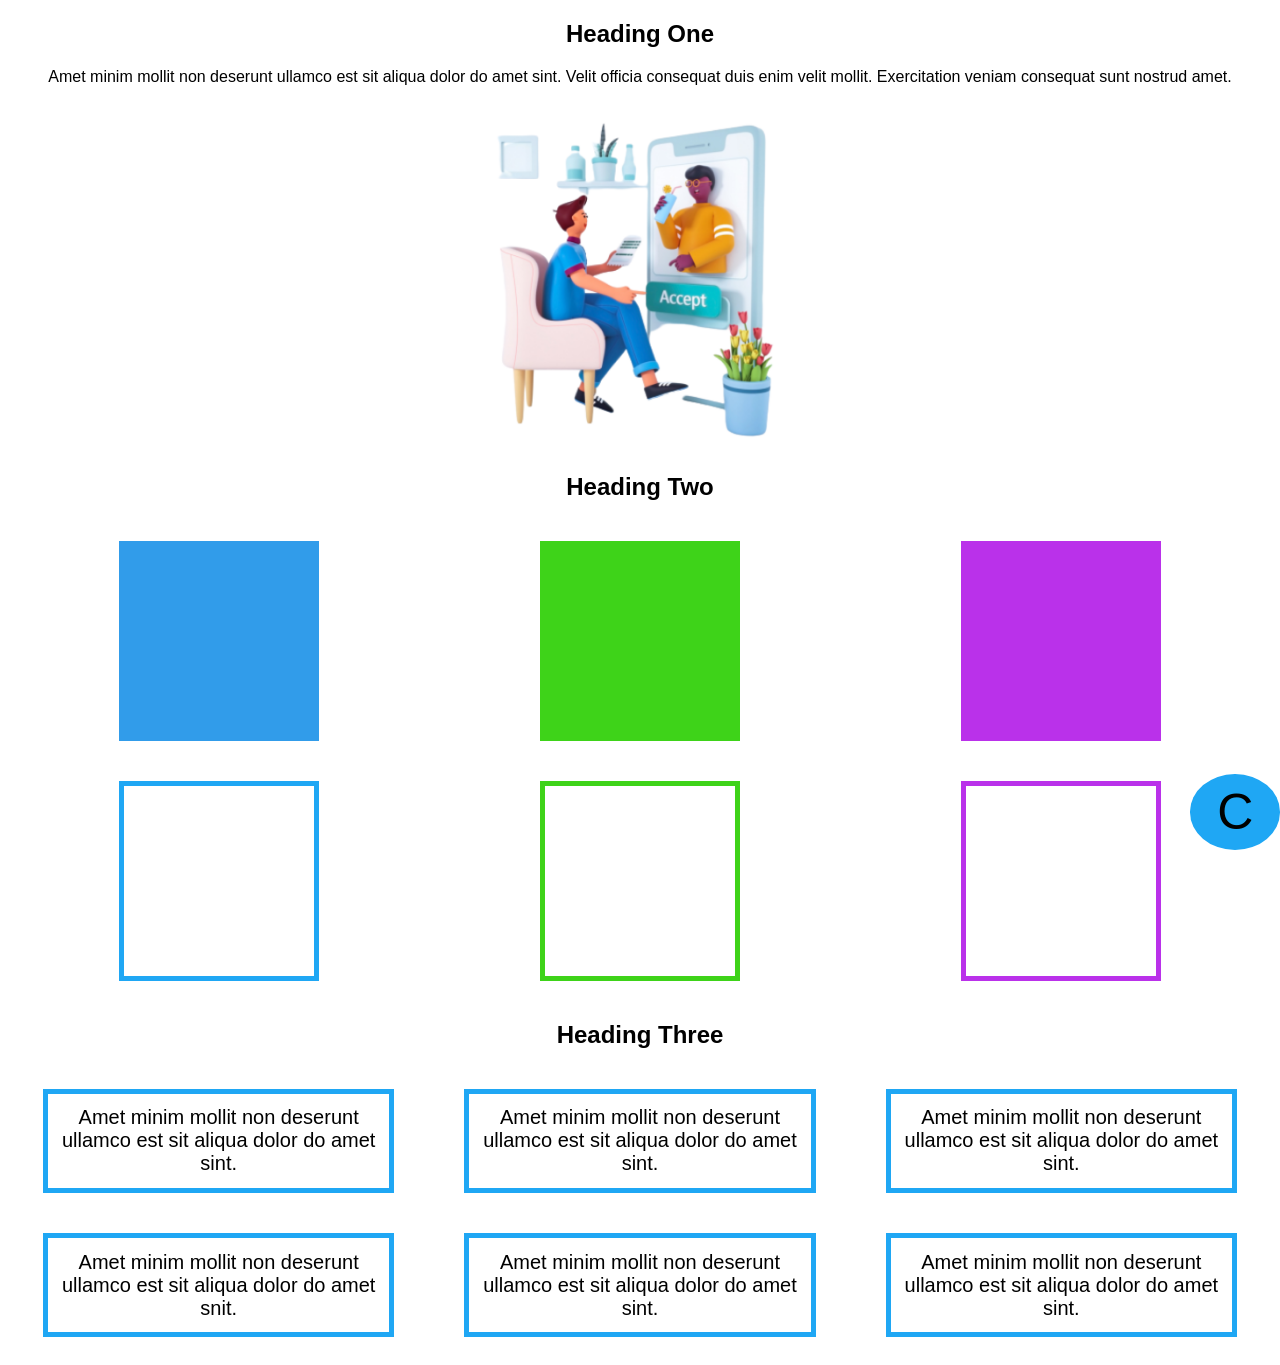
<file: index.html>
<!DOCTYPE html>
<html lang="en">
<head>
    <meta charset="UTF-8">
    <meta name="viewport" content="width=device-width, initial-scale=1.0">
        <title>mentor assignments</title>
        <link href="frnt.css" rel="stylesheet"></a>
        
    </head>
    
    <body>
        <nav class="heading1">
            <div class="t1"><h2>Heading One</h2></div>
            <div class="p1"><p>Amet minim mollit non deserunt ullamco est sit aliqua dolor do amet sint. Velit officia consequat duis enim velit mollit. Exercitation veniam consequat sunt nostrud amet.</p></div>
        </nav>
        <img src="mentor1.png">
         <div class="heading2">
             <div class="t2"><h2>Heading Two</h2></div>
         </div>
        <div class="container1">
            <div class=" bbox"></div>
            <div class=" bbox gbox"></div>
            <div class=" bbox vbox"></div>
        </div>
        
        <div class="container2">
            <div class="bborder"></div>
            <div class="bborder gborder"></div>
            <div class="bborder vborder"></div>
        </div>

        <div class="heading3">
            <div class="t3"><h2>Heading Three</h2></div>   
        <div class="container3">
            <p class="ubox1">Amet minim mollit non deserunt ullamco est sit aliqua dolor do amet sint.</p>
            <p class="ubox2">Amet minim mollit non deserunt ullamco est sit aliqua dolor do amet sint.</p>
            <p class="ubox3">Amet minim mollit non deserunt ullamco est sit aliqua dolor do amet sint.</p>
        </div>
        <div class="container3">
            <p class="lbox1">Amet minim mollit non deserunt ullamco est sit aliqua dolor do amet snit.</p>
            <p class="lbox2">Amet minim mollit non deserunt ullamco est sit aliqua dolor do amet sint.</p>
            <p class="lbox3">Amet minim mollit non deserunt ullamco est sit aliqua dolor do amet sint.</p>
        </div>
        <p class="symc">C</p>


    </body>
</html>
</file>
<file: frnt.css>
body{
    text-align:center;
}
img
{
    width: 40%;
    margin: 1px auto;
    display: flex;     
}
.heading1,.heading2,.heading3
{
    align-items: center;
    font-family: Arial, Helvetica, sans-serif;
}
.container1,.container2,.container3
{
   width:100%;
   height:auto;
   display:flex;
   flex-direction:row;
   justify-content: space-around;
  
}
.bbox
{
    
    width:200px;
    height:200px;
    background-color: #319cea;
    margin:20px;
    box-sizing:border-box;
}
.gbox
{    
    background-color: #3ed319;
    
    }
.vbox
{
    background-color: #ba31ea;
    
}
.bborder
{
    width:200px;
    height:200px;
    margin:20px;
    border: 5px solid #1fa7f4;
    box-sizing:border-box;
    
}
.gborder
{
    border: 5px solid #3ed319;
           
}
.vborder
{
    border: 5px solid #ba31ea;
        
}
.ubox1,.ubox2,.ubox3 {
    border: solid 5px #1fa7f4;
    width: 40%;
    font-size: 20px;
    padding: 1%;
    flex-basis: 25%;
    flex-direction:row;
  }
  .lbox1,.lbox2,.lbox3 {
    border: solid 5px #1fa7f4;
    width: 40%;
    font-size: 20px;
    padding: 1%;
    flex-basis: 25%;
    justify-content: space-evenly;
    flex-direction:row;
  }
  
.symc {
    width:5%;
    position:fixed;
    bottom:0;
    right:0;
    font-size: 50px;
    line-height: 1.0;
    color: #000000;
    background-color: #1fa7f4;
    border-radius: 50%;
    padding: 1%;
    text-align: center;
    margin-left: auto;
  }

  @media only screen and (max-width: 480px)
   {
    .container1,.container2,.container3 {
      flex-direction: column;
      text-align: center;
    }
    .bbox,.gbox,.vbox {
      flex-direction: column;
      height: 8rem;
      width:40%;
      margin-left: 29%;
    }
    .bborder,.gborder,.vborder {
     flex-direction: column;
      
      width: 39%;
      height: 8rem;
      margin-left: 29%;
    }
    .ubox1,.ubox2,.ubox3,.lbox1,.lbox2,.lbox3 {
      width: 70%;
      margin-left: 13%;
    }
    .symc {
      position:fixed;
      bottom:0;
      right:0;
      width:25%;
      line-hieght:3.0;
      font-size: 50px;
      padding:1%;
      text-align:center;
    }
  }
</file>
